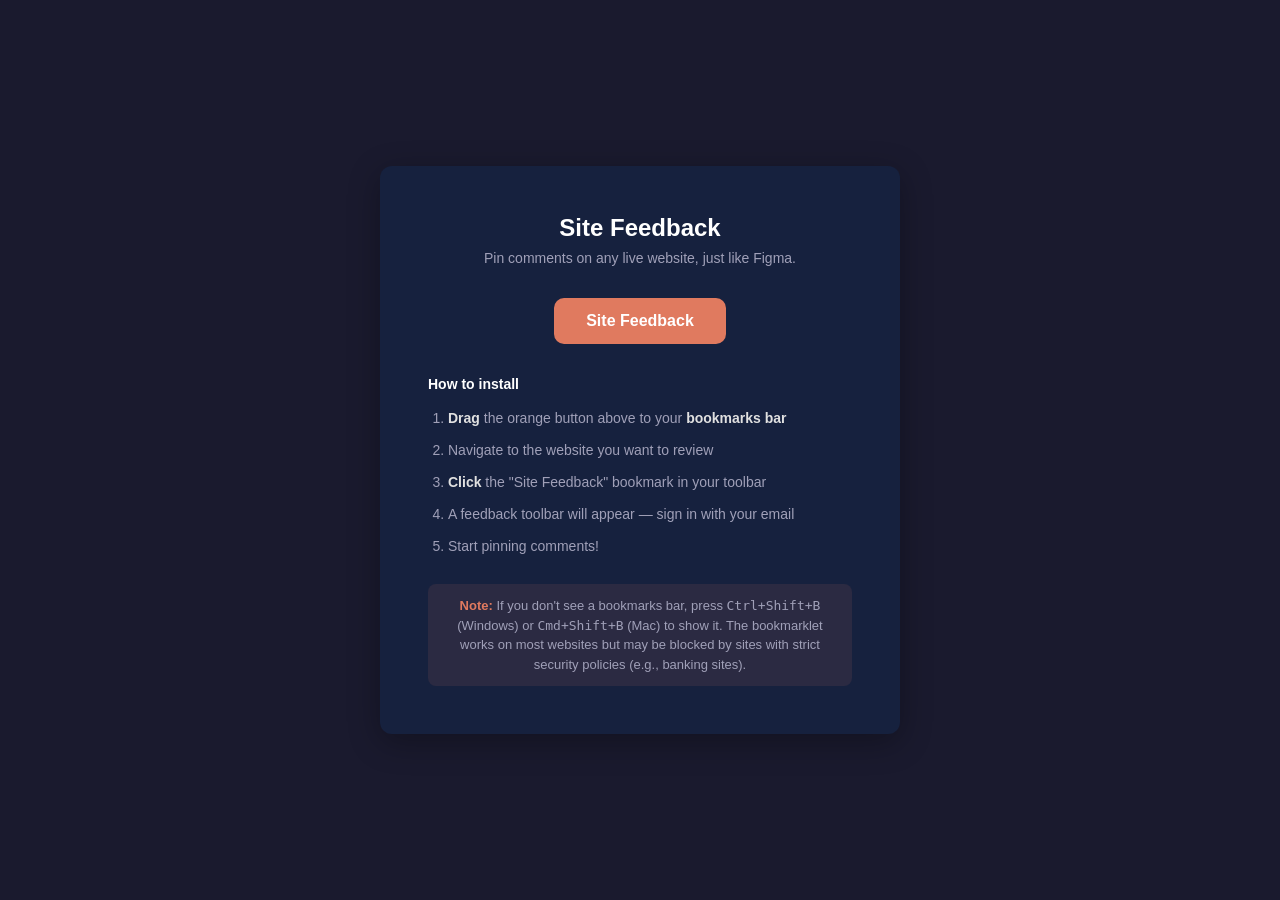
<file: bookmarklet.html>
<!DOCTYPE html>
<html lang="en">
<head>
  <meta charset="UTF-8">
  <meta name="viewport" content="width=device-width, initial-scale=1.0">
  <title>Site Feedback — Install Bookmarklet</title>
  <style>
    * { margin: 0; padding: 0; box-sizing: border-box; }

    body {
      font-family: -apple-system, BlinkMacSystemFont, 'Segoe UI', Roboto, sans-serif;
      background: #1a1a2e;
      color: #e0e0e0;
      display: flex;
      align-items: center;
      justify-content: center;
      min-height: 100vh;
    }

    .card {
      background: #16213e;
      border-radius: 12px;
      padding: 48px;
      width: 100%;
      max-width: 520px;
      text-align: center;
      box-shadow: 0 8px 32px rgba(0, 0, 0, 0.3);
    }

    h1 {
      font-size: 24px;
      font-weight: 700;
      margin-bottom: 8px;
      color: #ffffff;
    }

    .tagline {
      font-size: 14px;
      color: #a0a0b8;
      margin-bottom: 32px;
    }

    /* ── The bookmarklet link ── */
    .bookmarklet-link {
      display: inline-block;
      padding: 14px 32px;
      background: #e07a5f;
      color: #ffffff;
      font-size: 16px;
      font-weight: 600;
      text-decoration: none;
      border-radius: 10px;
      cursor: grab;
      transition: background 0.2s, transform 0.2s;
      user-select: none;
    }

    .bookmarklet-link:hover {
      background: #c9694f;
      transform: translateY(-1px);
    }

    .bookmarklet-link:active {
      cursor: grabbing;
    }

    /* ── Instructions ── */
    .instructions {
      margin-top: 32px;
      text-align: left;
    }

    .instructions h2 {
      font-size: 14px;
      font-weight: 600;
      color: #ffffff;
      margin-bottom: 12px;
    }

    .instructions ol {
      padding-left: 20px;
      font-size: 14px;
      line-height: 2;
      color: #a0a0b8;
    }

    .instructions li {
      margin-bottom: 4px;
    }

    .instructions strong {
      color: #e0e0e0;
    }

    .instructions code {
      background: #0f0f23;
      padding: 2px 6px;
      border-radius: 4px;
      font-size: 13px;
      color: #e07a5f;
    }

    .note {
      margin-top: 24px;
      padding: 12px 16px;
      background: rgba(224, 122, 95, 0.1);
      border-radius: 8px;
      font-size: 13px;
      color: #a0a0b8;
      line-height: 1.5;
    }

    .note strong {
      color: #e07a5f;
    }
  </style>
</head>
<body>
  <div class="card">
    <h1>Site Feedback</h1>
    <p class="tagline">Pin comments on any live website, just like Figma.</p>

    <!--
      This is the bookmarklet link. The href contains JavaScript that will
      inject the overlay script onto whatever page the user is viewing.

      IMPORTANT: You must replace YOUR_DOMAIN below with your actual
      Vercel domain (e.g., site-feedback-xyz.vercel.app).
    -->
    <a class="bookmarklet-link"
       href="javascript:(function(){if(document.getElementById('sfb-script'))return;var s=document.createElement('script');s.id='sfb-script';s.src='https://site-feedback-two.vercel.app/bookmarklet/sfb-overlay.js';document.body.appendChild(s);})();"
       title="Drag this to your bookmarks bar"
       onclick="event.preventDefault();alert('Drag this button to your bookmarks bar — don\'t click it!');">
      Site Feedback
    </a>

    <div class="instructions">
      <h2>How to install</h2>
      <ol>
        <li><strong>Drag</strong> the orange button above to your <strong>bookmarks bar</strong></li>
        <li>Navigate to the website you want to review</li>
        <li><strong>Click</strong> the "Site Feedback" bookmark in your toolbar</li>
        <li>A feedback toolbar will appear — sign in with your email</li>
        <li>Start pinning comments!</li>
      </ol>
    </div>

    <div class="note">
      <strong>Note:</strong> If you don't see a bookmarks bar, press
      <code>Ctrl+Shift+B</code> (Windows) or <code>Cmd+Shift+B</code> (Mac)
      to show it. The bookmarklet works on most websites but may be blocked by
      sites with strict security policies (e.g., banking sites).
    </div>
  </div>
</body>
</html>
</file>
